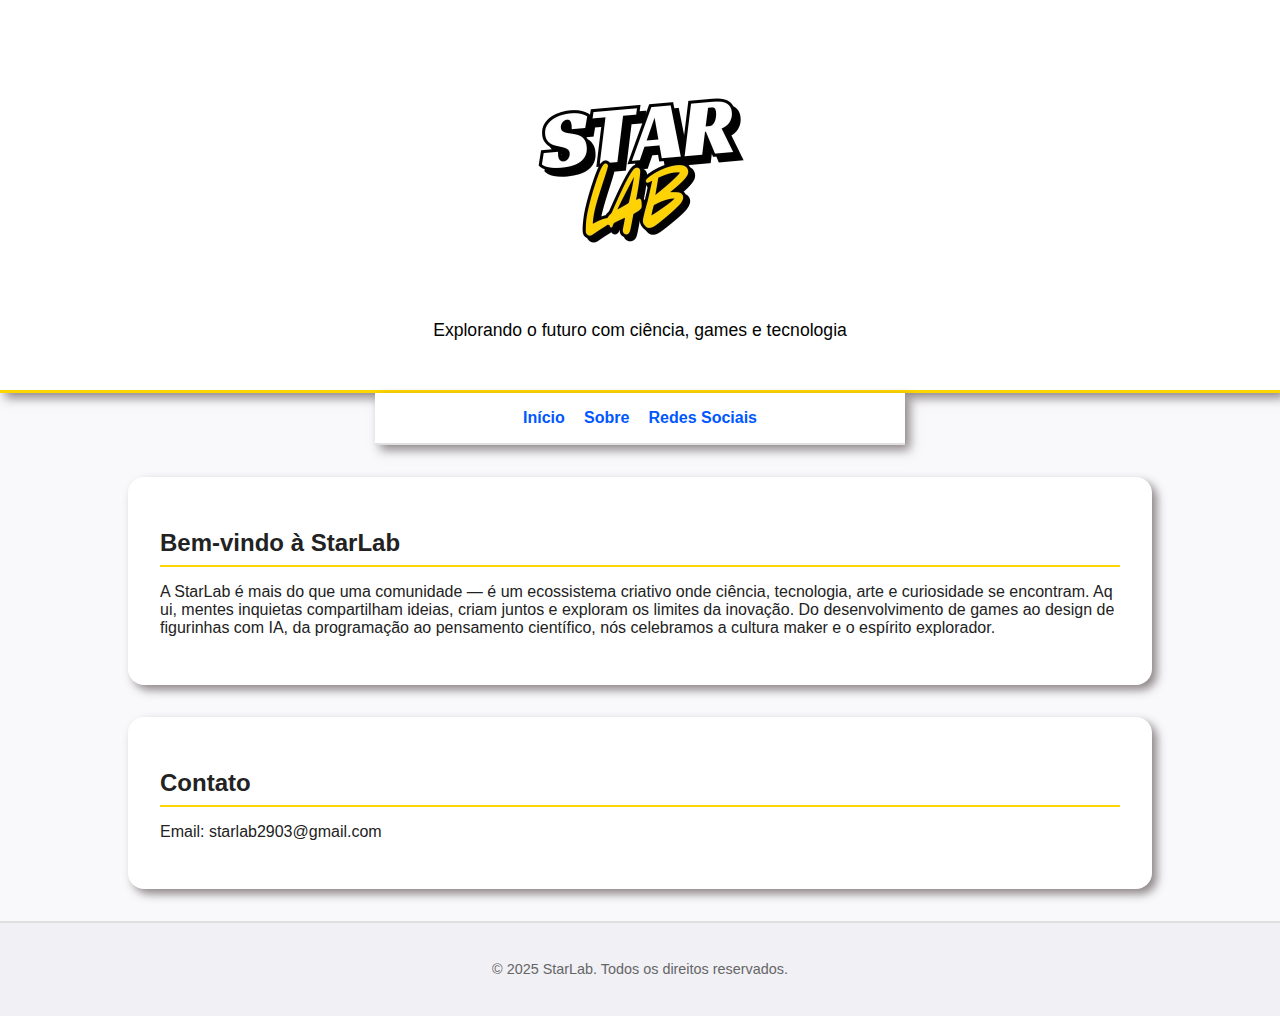
<file: index.html>
<!DOCTYPE html>
<html lang="pt-BR">
<head>
  <meta charset="UTF-8" />
  <meta name="viewport" content="width=device-width, initial-scale=1.0" />
  <title>StarLab</title>
  <link href="https://fonts.googleapis.com/css2?family=Orbitron:wght@600&display=swap" rel="stylesheet">
  <link rel="stylesheet" href="style.css">
  <link rel="shortcut icon" href="favicon.ico" type="image/x-icon">
</head>
<body>
  <header>
    <img src="cabeça.png" alt="">
    <p>Explorando o futuro com ciência, games e tecnologia</p>
  </header>

  <nav>
    <a href="#inicio">Início</a>
    <a href="sobre.html">Sobre</a> 
    <a href="socialredes.html">Redes Sociais</a>
  </nav>

  <section id="inicio">
    <h2>Bem-vindo à StarLab</h2>
    <p>
      A StarLab é mais do que uma comunidade — é um ecossistema criativo onde ciência, tecnologia, arte e curiosidade se encontram.
      
      Aqui, mentes inquietas compartilham ideias, criam juntos e exploram os limites da inovação.
      Do desenvolvimento de games ao design de figurinhas com IA, da programação ao pensamento científico, nós celebramos a cultura maker e o espírito explorador.</p>
  </section>

  <!--<section id="blog">
    <h2>Blog</h2>
    <p>Últimas atualizações, bastidores da criação das figurinhas, ideias da comunidade e muito mais!</p>
  </section> -->

  <section id="contato">
    <h2>Contato</h2>
    <p>Email: starlab2903@gmail.com</p>
  </section>

  <footer>
    <p>&copy; 2025 StarLab. Todos os direitos reservados.</p>
  </footer>
</body>
</html>
</file>
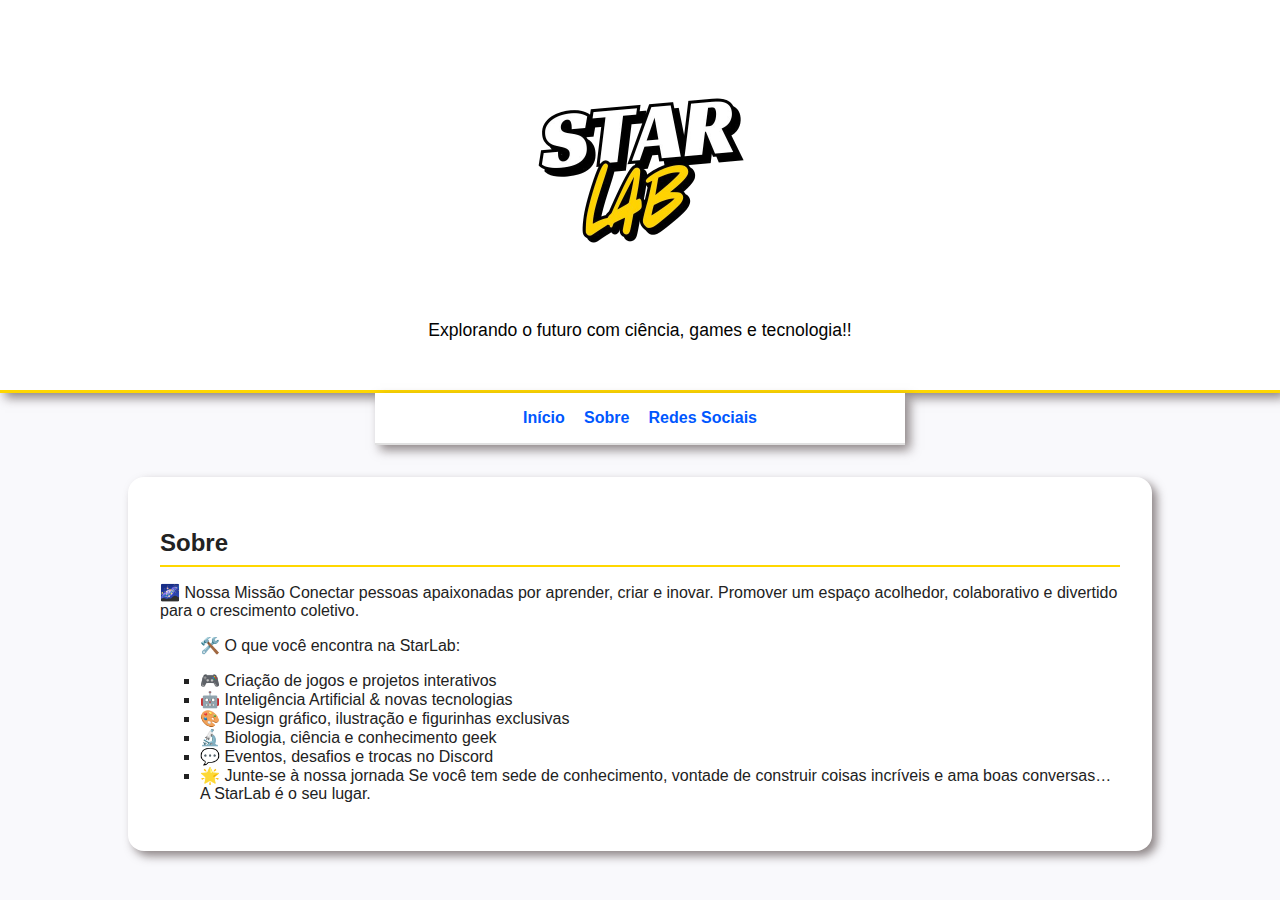
<file: sobre.html>
<!DOCTYPE html>
<html lang="pt-BR">
<head>
    <meta charset="UTF-8">
    <meta name="viewport" content="width=device-width, initial-scale=1.0">
    <title>Sobre</title>
    <link rel="stylesheet" href="style.css">
    <link rel="shortcut icon" href="favicon.ico" type="image/x-icon">
</head>
<body>
    <header>
        <img src="cabeça.png" alt="">
        <p>Explorando o futuro com ciência, games e tecnologia!!</p>
      </header>
    
      <nav>
        <a href="index.html">Início</a>
        <a href="#sobre">Sobre</a> 
        <a href="socialredes.html">Redes Sociais</a>
      </nav>

      <section id="sobre">
        <h2>Sobre</h2>
        <p>🌌 Nossa Missão
        Conectar pessoas apaixonadas por aprender, criar e inovar. Promover um espaço acolhedor, colaborativo e divertido para o 
        crescimento coletivo.</p>

        <ul type="square">
            <p>🛠️ O que você encontra na StarLab:</p>
            <li>🎮 Criação de jogos e projetos interativos</li>
            
            <li>🤖 Inteligência Artificial & novas tecnologias
            </li>

            <li>🎨 Design gráfico, ilustração e figurinhas exclusivas</li>
            
            <li>🔬 Biologia, ciência e conhecimento geek</li>
            <li>💬 Eventos, desafios e trocas no Discord</li>
                
            <li>🌟 Junte-se à nossa jornada
        Se você tem sede de conhecimento, vontade de construir coisas incríveis e ama boas conversas…
        A StarLab é o seu lugar.</li>
        </ul>
      </section>
</body>
</html>
</file>
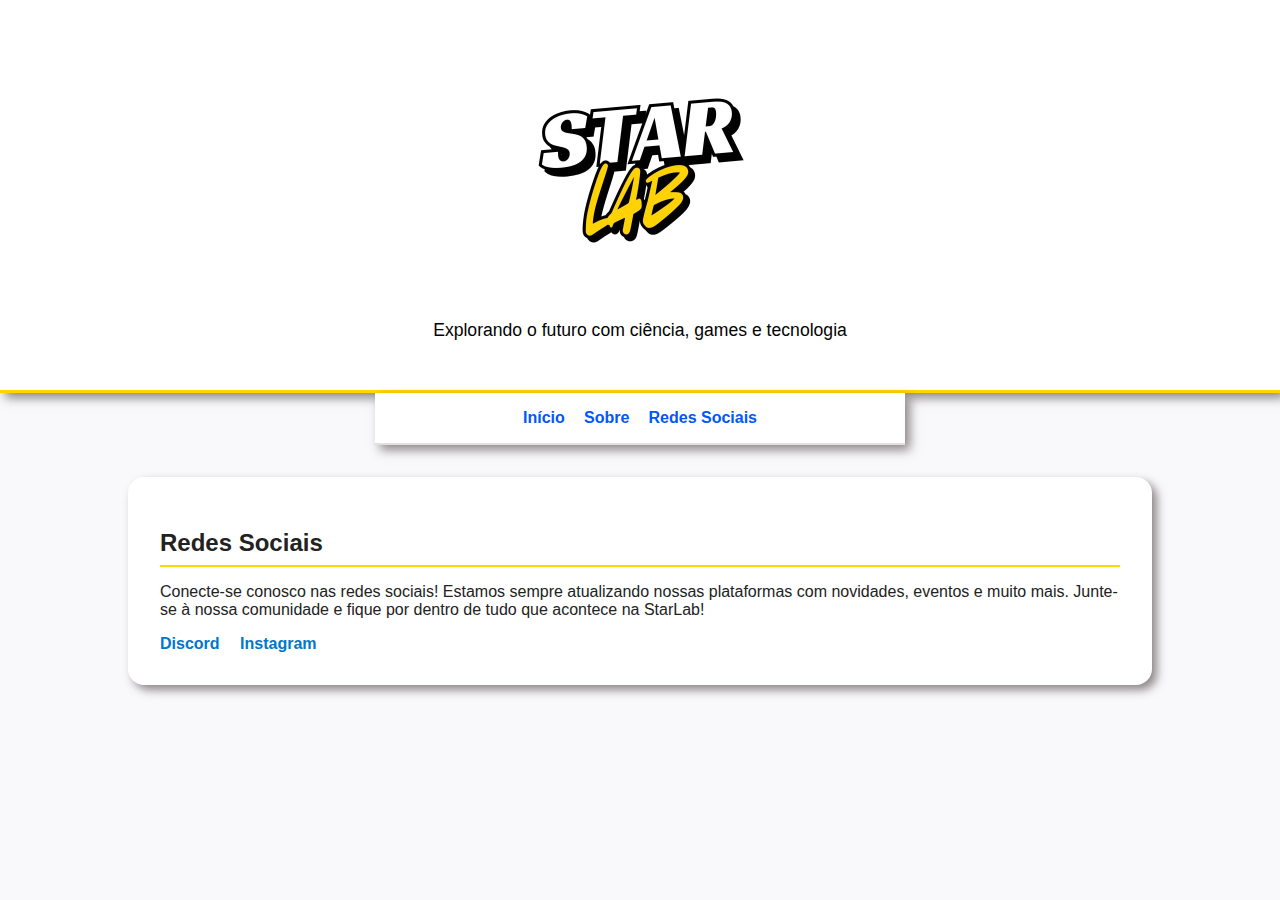
<file: socialredes.html>
<!DOCTYPE html>
<html lang="pt-BR">
<head>
    <meta charset="UTF-8">
    <meta name="viewport" content="width=device-width, initial-scale=1.0">
    <title>Redes Sociais</title>
    <link rel="shortcut icon" href="favicon.ico" type="image/x-icon">
    <link rel="stylesheet" href="style.css">
</head>
<body>
    <header>
        <img src="cabeça.png" alt="">
        <p>Explorando o futuro com ciência, games e tecnologia</p>
      </header>
      <nav>

        <a href="index.html">Início</a>
        <a href="sobre.html">Sobre</a> 
        <a href="socialredes.html">Redes Sociais</a>
      </nav>

    <section id="redes">
        <h2>Redes Sociais</h2>
        <p>
            Conecte-se conosco nas redes sociais! Estamos sempre atualizando nossas plataformas com novidades, eventos e muito mais. Junte-se à nossa comunidade e fique por dentro de tudo que acontece na StarLab!
        </p>

        <div class="social-links">
          <a href="https://discord.gg/e5CBfGw4Cf">Discord</a>
          <a href="https://www.instagram.com/starlab2903/">Instagram</a>
          <!--<a href="#">Twitter</a>-->
        </div>
      </section>
</body>
</html>
</file>
<file: style.css>
body {
    font-family: 'Rajdhani', sans-serif;
    margin: 0;
    padding: 0;
    background-color: #f9f9fc;
    color: #222;
    
  }
  
  header {
    background-color: #ffffff;
    padding: 2rem;
    text-align: center;
    border-bottom: 3px solid #ffd700;
    box-shadow: 0 4px 6px rgba(0, 0, 0, 0.05);
    box-shadow: 5px  5px 10px rgba(54, 40, 40, 0.548);

  }
  img {
    max-width: 100%;
    height: auto;
    border-radius: 50%;
    margin-bottom: 1rem;
  }

  header p {
    font-size: 1.1rem;
    color: #030302;
  }
  
  nav { 
    display: flex;
    justify-content: center;
    flex-wrap: wrap;
    background-color: #ffffff;
    padding: 1rem 15px;
    margin: auto;
    width: 500px;
    box-shadow: 5px  5px 10px rgba(54, 40, 40, 0.548);
    gap: 1.2rem;
    border-bottom: 2px solid #e0e0e0;

  }
  
  nav a {
    text-decoration: none;
    color: #0057ff;
    font-weight: 600;
    transition: color 0.3s;
    
  }
  
  nav a:hover {
    color: #ff8800;
  }
  
  section {
    padding: 2rem;
    max-width: 960px;
    margin: 2rem auto;
    background-color: #ffffff;
    border-radius: 16px;
    box-shadow: 0 8px 16px rgba(0, 0, 0, 0.05);
    box-shadow: 5px  5px 10px rgba(54, 40, 40, 0.548);
    overflow-wrap: break-word;
    word-break: break-all;
  }
  
  h2 {
    color: #222;
    border-bottom: 2px solid #ffd700;
    padding-bottom: 0.5rem;
    margin-bottom: 1rem;
  }
  
  .social-links a {
    display: inline-block;
    margin-right: 1rem;
    color: #0077cc;
    text-decoration: none;
    font-weight: 600;
  }
  
  .social-links a:hover {
    text-decoration: underline;
    color: #ff5500;
  }
  
  footer {
    text-align: center;
    padding: 1.5rem;
    background-color: #f0f0f5;
    color: #666;
    font-size: 0.9rem;
    border-top: 2px solid #e0e0e0;
    margin-top: 2rem;
  }
</file>
